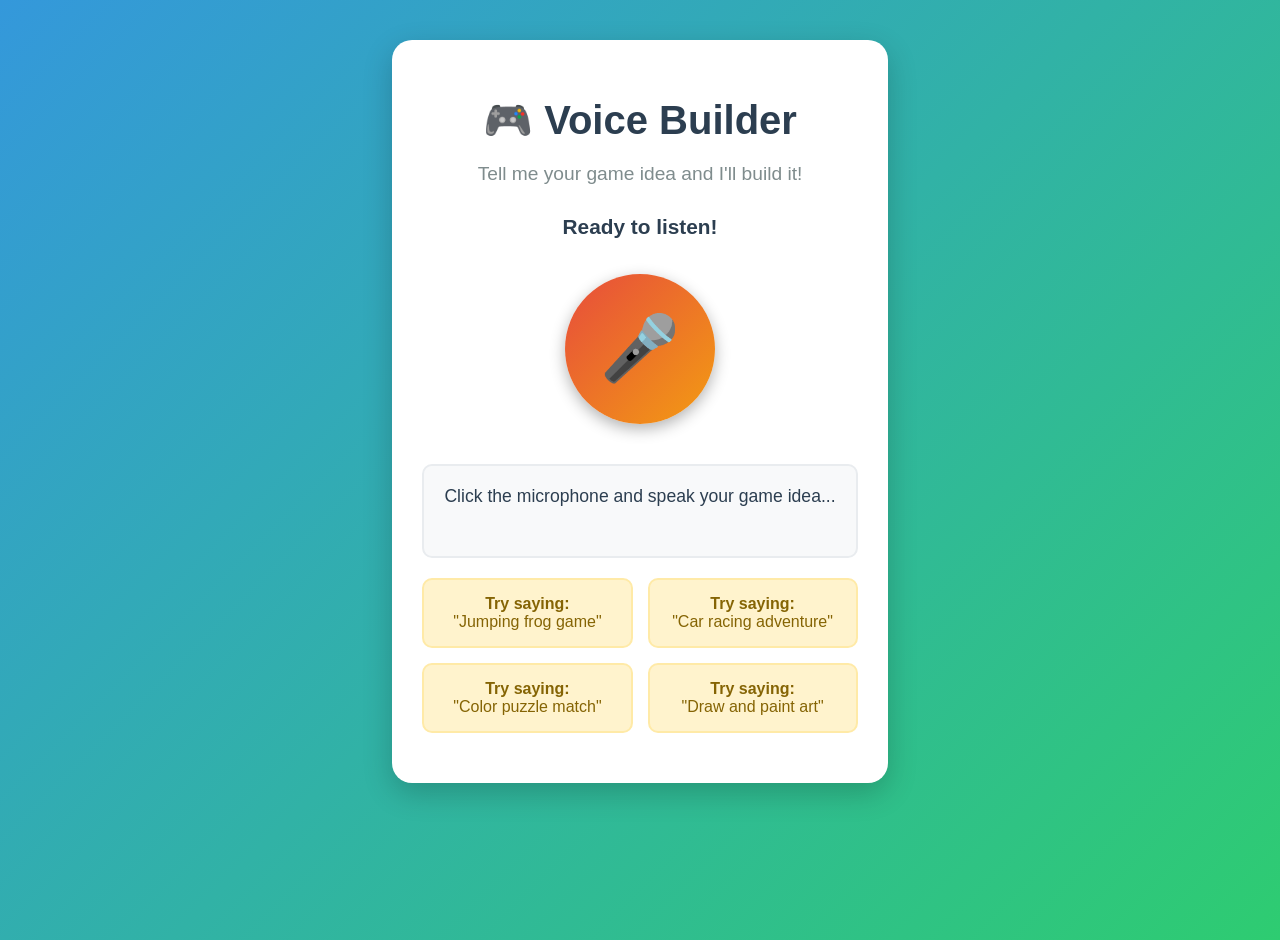
<file: client/index.html>
<!DOCTYPE html>
<html lang="en">
<head>
    <meta charset="UTF-8">
    <meta name="viewport" content="width=device-width, initial-scale=1.0">
    <title>Voice Builder - Kids Game Creator</title>
    <style>
        body {
            font-family: 'Comic Sans MS', cursive, sans-serif;
            background: linear-gradient(135deg, #3498db, #2ecc71);
            margin: 0;
            padding: 20px;
            min-height: 100vh;
            display: flex;
            flex-direction: column;
            align-items: center;
        }
        
        .container {
            background: white;
            border-radius: 20px;
            padding: 30px;
            box-shadow: 0 10px 30px rgba(0,0,0,0.2);
            text-align: center;
            max-width: 600px;
            margin: 20px;
        }
        
        h1 {
            color: #2c3e50;
            font-size: 2.5em;
            margin-bottom: 10px;
        }
        
        .subtitle {
            color: #7f8c8d;
            font-size: 1.2em;
            margin-bottom: 30px;
        }
        
        .mic-button {
            width: 150px;
            height: 150px;
            border-radius: 50%;
            background: linear-gradient(135deg, #e74c3c, #f39c12);
            border: none;
            color: white;
            font-size: 4em;
            cursor: pointer;
            margin: 20px;
            transition: all 0.3s ease;
            box-shadow: 0 5px 15px rgba(0,0,0,0.3);
        }
        
        .mic-button:hover {
            transform: scale(1.1);
        }
        
        .mic-button.listening {
            animation: pulse 1s infinite;
            background: linear-gradient(135deg, #2ecc71, #27ae60);
        }
        
        @keyframes pulse {
            0% { transform: scale(1); }
            50% { transform: scale(1.1); }
            100% { transform: scale(1); }
        }
        
        .transcript {
            background: #f8f9fa;
            border-radius: 10px;
            padding: 20px;
            margin: 20px 0;
            min-height: 50px;
            color: #2c3e50;
            font-size: 1.1em;
            border: 2px solid #e9ecef;
        }
        
        .game-result {
            background: #d4edda;
            border: 2px solid #c3e6cb;
            border-radius: 10px;
            padding: 20px;
            margin: 20px 0;
            color: #155724;
        }
        
        .examples {
            display: grid;
            grid-template-columns: repeat(auto-fit, minmax(200px, 1fr));
            gap: 15px;
            margin: 20px 0;
        }
        
        .example {
            background: #fff3cd;
            border: 2px solid #ffeaa7;
            border-radius: 10px;
            padding: 15px;
            color: #856404;
        }
        
        .status {
            font-size: 1.3em;
            margin: 15px 0;
            color: #2c3e50;
            font-weight: bold;
        }
    </style>
</head>
<body>
    <div class="container">
        <h1>🎮 Voice Builder</h1>
        <p class="subtitle">Tell me your game idea and I'll build it!</p>
        
        <div class="status" id="status">Ready to listen!</div>
        
        <button class="mic-button" id="micButton">🎤</button>
        
        <div class="transcript" id="transcript">Click the microphone and speak your game idea...</div>
        
        <div id="gameResult" style="display: none;"></div>
        
        <div id="constructionSteps" style="display: none;">
            <div class="step-container" style="background: #f0f8ff; border: 3px solid #3498db; border-radius: 15px; padding: 30px; margin: 20px 0;">
                <div id="progressBar" style="background: #ecf0f1; height: 20px; border-radius: 10px; margin-bottom: 20px; overflow: hidden;">
                    <div id="progressFill" style="background: linear-gradient(90deg, #3498db, #2ecc71); height: 100%; width: 0%; transition: width 0.5s ease; border-radius: 10px;"></div>
                </div>
                <div id="stepProgress" style="text-align: center; font-size: 16px; color: #2c3e50; margin-bottom: 20px; font-weight: bold;"></div>
                <h3 id="stepQuestion" style="color: #2c3e50; text-align: center; font-size: 24px; margin-bottom: 30px;"></h3>
                <div id="stepOptions" style="display: grid; grid-template-columns: 1fr; gap: 15px; max-width: 500px; margin: 0 auto;"></div>
            </div>
        </div>
        
        <div id="gameCanvas" style="display: none;">
            <div id="celebrationMessage" style="display: none; text-align: center; background: linear-gradient(135deg, #ffd700, #ffeb3b); border: 3px solid #f57f17; border-radius: 15px; padding: 20px; margin: 20px 0; font-size: 24px; font-weight: bold; color: #e65100;"></div>
            <canvas id="canvas" width="600" height="400" style="border: 3px solid #2ecc71; border-radius: 10px; background: white; cursor: crosshair; display: block; margin: 20px auto;"></canvas>
            <div style="text-align: center; margin: 10px;">
                <button id="restartBtn" style="background: #e74c3c; color: white; border: none; padding: 10px 20px; border-radius: 5px; font-size: 16px; cursor: pointer; margin: 5px;">🔄 Restart</button>
                <button id="newGameBtn" style="background: #3498db; color: white; border: none; padding: 10px 20px; border-radius: 5px; font-size: 16px; cursor: pointer; margin: 5px;">🎮 New Game</button>
            </div>
            <div id="gameInstructions" style="text-align: center; margin: 10px; padding: 10px; background: #f8f9fa; border-radius: 5px; color: #2c3e50;"></div>
        </div>
        
        <div class="examples">
            <div class="example">
                <strong>Try saying:</strong><br>
                "Jumping frog game"
            </div>
            <div class="example">
                <strong>Try saying:</strong><br>
                "Car racing adventure"
            </div>
            <div class="example">
                <strong>Try saying:</strong><br>
                "Color puzzle match"
            </div>
            <div class="example">
                <strong>Try saying:</strong><br>
                "Draw and paint art"
            </div>
        </div>
    </div>

    <script>
        let isListening = false;
        let recognition;
        
        const micButton = document.getElementById('micButton');
        const status = document.getElementById('status');
        const transcript = document.getElementById('transcript');
        const gameResult = document.getElementById('gameResult');
        
        // Check for speech recognition support
        if ('webkitSpeechRecognition' in window || 'SpeechRecognition' in window) {
            const SpeechRecognition = window.SpeechRecognition || window.webkitSpeechRecognition;
            recognition = new SpeechRecognition();
            
            recognition.continuous = false;
            recognition.interimResults = true;
            recognition.lang = 'en-US';
            
            recognition.onstart = function() {
                isListening = true;
                micButton.classList.add('listening');
                micButton.innerHTML = '🛑';
                status.textContent = 'Listening... speak your game idea!';
                // Play a gentle listening sound
                setTimeout(() => playSound('button'), 100);
            };
            
            recognition.onresult = function(event) {
                let finalTranscript = '';
                for (let i = event.resultIndex; i < event.results.length; i++) {
                    if (event.results[i].isFinal) {
                        finalTranscript += event.results[i][0].transcript;
                    } else {
                        transcript.textContent = event.results[i][0].transcript;
                    }
                }
                
                if (finalTranscript) {
                    transcript.textContent = finalTranscript;
                    generateGame(finalTranscript);
                }
            };
            
            recognition.onend = function() {
                isListening = false;
                micButton.classList.remove('listening');
                micButton.innerHTML = '🎤';
                status.textContent = 'Click to speak again!';
            };
            
            recognition.onerror = function(event) {
                status.textContent = 'Sorry, I had trouble hearing you. Try again!';
                console.error('Speech recognition error:', event.error);
            };
        } else {
            status.textContent = 'Voice recognition not supported in this browser';
            micButton.disabled = true;
        }
        
        micButton.addEventListener('click', function() {
            playSound('button');
            if (isListening) {
                recognition.stop();
            } else {
                transcript.textContent = 'Listening...';
                gameResult.style.display = 'none';
                recognition.start();
            }
        });
        
        let currentGameInstance = null;
        let animationId = null;
        
        // Sound system for 5-year-olds
        const audioContext = new (window.AudioContext || window.webkitAudioContext)();
        
        function playSound(type) {
            if (audioContext.state === 'suspended') {
                audioContext.resume();
            }
            
            const oscillator = audioContext.createOscillator();
            const gainNode = audioContext.createGain();
            
            oscillator.connect(gainNode);
            gainNode.connect(audioContext.destination);
            
            switch(type) {
                case 'jump':
                    // Happy bounce sound
                    oscillator.frequency.setValueAtTime(300, audioContext.currentTime);
                    oscillator.frequency.exponentialRampToValueAtTime(600, audioContext.currentTime + 0.1);
                    gainNode.gain.setValueAtTime(0.3, audioContext.currentTime);
                    gainNode.gain.exponentialRampToValueAtTime(0.01, audioContext.currentTime + 0.2);
                    oscillator.start();
                    oscillator.stop(audioContext.currentTime + 0.2);
                    break;
                    
                case 'collect':
                    // Magical collection sound
                    oscillator.frequency.setValueAtTime(500, audioContext.currentTime);
                    oscillator.frequency.exponentialRampToValueAtTime(800, audioContext.currentTime + 0.1);
                    oscillator.frequency.exponentialRampToValueAtTime(1000, audioContext.currentTime + 0.2);
                    gainNode.gain.setValueAtTime(0.4, audioContext.currentTime);
                    gainNode.gain.exponentialRampToValueAtTime(0.01, audioContext.currentTime + 0.3);
                    oscillator.start();
                    oscillator.stop(audioContext.currentTime + 0.3);
                    break;
                    
                case 'celebrate':
                    // Victory celebration sound
                    for (let i = 0; i < 3; i++) {
                        setTimeout(() => {
                            const osc = audioContext.createOscillator();
                            const gain = audioContext.createGain();
                            osc.connect(gain);
                            gain.connect(audioContext.destination);
                            
                            osc.frequency.setValueAtTime(400 + i * 200, audioContext.currentTime);
                            gain.gain.setValueAtTime(0.3, audioContext.currentTime);
                            gain.gain.exponentialRampToValueAtTime(0.01, audioContext.currentTime + 0.15);
                            osc.start();
                            osc.stop(audioContext.currentTime + 0.15);
                        }, i * 100);
                    }
                    break;
                    
                case 'button':
                    // Friendly button click
                    oscillator.frequency.setValueAtTime(800, audioContext.currentTime);
                    gainNode.gain.setValueAtTime(0.2, audioContext.currentTime);
                    gainNode.gain.exponentialRampToValueAtTime(0.01, audioContext.currentTime + 0.1);
                    oscillator.start();
                    oscillator.stop(audioContext.currentTime + 0.1);
                    break;
                    
                case 'success':
                    // Construction step success sound
                    oscillator.frequency.setValueAtTime(600, audioContext.currentTime);
                    oscillator.frequency.exponentialRampToValueAtTime(900, audioContext.currentTime + 0.15);
                    gainNode.gain.setValueAtTime(0.3, audioContext.currentTime);
                    gainNode.gain.exponentialRampToValueAtTime(0.01, audioContext.currentTime + 0.2);
                    oscillator.start();
                    oscillator.stop(audioContext.currentTime + 0.2);
                    break;
            }
        }
        let constructionData = null;
        
        async function generateGame(text) {
            status.textContent = 'Understanding your idea...';
            
            try {
                const response = await fetch('/api/voice/process', {
                    method: 'POST',
                    headers: {
                        'Content-Type': 'application/json',
                    },
                    body: JSON.stringify({ transcript: text })
                });
                
                const result = await response.json();
                console.log('Full server response:', result);
                
                if (result.success && result.construction && result.construction.steps) {
                    // Store construction data first
                    constructionData = {
                        gameType: result.interpretation.gameType,
                        steps: result.construction.steps,
                        currentStep: 1,
                        totalSteps: result.construction.totalSteps,
                        gameData: {}
                    };
                    
                    console.log('Construction data stored successfully:', constructionData);
                    
                    gameResult.innerHTML = `
                        <h3>🎉 Great Idea!</h3>
                        <h4>${result.interpretation.title}</h4>
                        <p><em>${result.interpretation.encouragement}</em></p>
                        <p>Now let's build your game step by step!</p>
                        <button onclick="startConstruction('${result.interpretation.gameType}')" 
                                style="background: #27ae60; color: white; border: none; padding: 15px 30px; border-radius: 10px; font-size: 18px; cursor: pointer; margin: 10px;">
                            🔨 Start Building!
                        </button>
                    `;
                    gameResult.style.display = 'block';
                    status.textContent = 'Ready to build your game!';
                } else {
                    status.textContent = 'Oops! Try saying your idea again.';
                    console.log('Server response missing construction data:', result);
                }
            } catch (error) {
                status.textContent = 'Something went wrong. Try again!';
                console.error('Error:', error);
            }
        }
        
        function startConstruction(gameType) {
            // Check if constructionData exists
            if (!constructionData || !constructionData.steps) {
                status.textContent = 'Error loading construction data. Please try again.';
                console.error('Construction data not available:', constructionData);
                return;
            }
            
            // Hide game result, show construction steps
            document.getElementById('gameResult').style.display = 'none';
            document.getElementById('constructionSteps').style.display = 'block';
            
            // Show first step
            showConstructionStep(constructionData.steps[0]);
            updateProgressBar(1, constructionData.totalSteps);
        }
        
        function showConstructionStep(stepData) {
            const stepQuestion = document.getElementById('stepQuestion');
            const stepOptions = document.getElementById('stepOptions');
            const stepProgress = document.getElementById('stepProgress');
            
            stepQuestion.textContent = stepData.question;
            stepProgress.textContent = `Step ${stepData.step} of ${constructionData.totalSteps}`;
            
            // Clear previous options
            stepOptions.innerHTML = '';
            
            // Create option buttons
            stepData.options.forEach((option, index) => {
                const button = document.createElement('button');
                button.innerHTML = option;
                button.style.cssText = `
                    background: linear-gradient(135deg, #3498db, #2ecc71);
                    color: white;
                    border: none;
                    padding: 20px;
                    border-radius: 15px;
                    font-size: 18px;
                    cursor: pointer;
                    transition: all 0.3s ease;
                    box-shadow: 0 5px 15px rgba(0,0,0,0.2);
                    margin: 5px 0;
                `;
                
                button.addEventListener('mouseenter', () => {
                    button.style.transform = 'scale(1.05)';
                    button.style.boxShadow = '0 8px 25px rgba(0,0,0,0.3)';
                });
                
                button.addEventListener('mouseleave', () => {
                    button.style.transform = 'scale(1)';
                    button.style.boxShadow = '0 5px 15px rgba(0,0,0,0.2)';
                });
                
                button.addEventListener('click', () => {
                    playSound('button');
                    makeChoice(option);
                });
                stepOptions.appendChild(button);
            });
            
            status.textContent = 'Pick your favorite option!';
        }
        
        function updateProgressBar(current, total) {
            const progressFill = document.getElementById('progressFill');
            const percentage = (current / total) * 100;
            progressFill.style.width = percentage + '%';
        }
        
        async function makeChoice(choice) {
            status.textContent = 'Adding your choice to the game...';
            
            try {
                const response = await fetch('/api/construction/step', {
                    method: 'POST',
                    headers: {
                        'Content-Type': 'application/json',
                    },
                    body: JSON.stringify({
                        gameType: constructionData.gameType,
                        step: constructionData.currentStep,
                        choice: choice,
                        gameData: constructionData.gameData
                    })
                });
                
                const result = await response.json();
                
                if (result.success) {
                    playSound('success');
                    constructionData.gameData = result.gameData;
                    
                    if (result.completed) {
                        // Game construction completed
                        completeConstruction(result);
                    } else {
                        // Move to next step
                        constructionData.currentStep = result.nextStep;
                        showConstructionStep(result.stepData);
                        updateProgressBar(result.nextStep, constructionData.totalSteps);
                        status.textContent = `Great choice! ${result.progress}`;
                    }
                } else {
                    status.textContent = 'Something went wrong. Try again!';
                }
            } catch (error) {
                status.textContent = 'Something went wrong. Try again!';
                console.error('Error:', error);
            }
        }
        
        function completeConstruction(result) {
            // Hide construction steps
            document.getElementById('constructionSteps').style.display = 'none';
            
            // Play celebration sound
            playSound('celebrate');
            
            // Show celebration and game
            document.getElementById('gameCanvas').style.display = 'block';
            const celebrationMessage = document.getElementById('celebrationMessage');
            celebrationMessage.textContent = result.celebration;
            celebrationMessage.style.display = 'block';
            
            // Auto-start the game
            setTimeout(() => {
                playGame(result.game.gameCode, result.game.instructions);
                status.textContent = 'Your game is ready to play!';
            }, 2000);
        }
        
        function playGame(gameCode, instructions) {
            const canvas = document.getElementById('canvas');
            const ctx = canvas.getContext('2d');
            const gameCanvas = document.getElementById('gameCanvas');
            const gameInstructions = document.getElementById('gameInstructions');
            
            // Stop any existing game
            if (animationId) {
                cancelAnimationFrame(animationId);
            }
            
            // Show game canvas
            gameCanvas.style.display = 'block';
            gameInstructions.textContent = instructions;
            
            try {
                // Create and initialize the game
                console.log('Game code to execute:', gameCode.substring(0, 200) + '...');
                
                // Test with a simple working game first
                if (!gameCode || gameCode.trim() === '') {
                    console.error('Empty game code received');
                    throw new Error('No game code provided');
                }
                
                // Execute the game code in proper scope
                const wrappedCode = `
                    try {
                        ${gameCode}
                    } catch (e) {
                        console.error('Game code execution error:', e);
                        throw e;
                    }
                `;
                
                // Make sound functions available to game code
                window.playSound = playSound;
                
                const gameFunction = new Function(wrappedCode);
                currentGameInstance = gameFunction();
                
                console.log('Game instance created:', currentGameInstance);
                
                // Set up event listeners
                const keys = {};
                
                function handleKeyDown(e) {
                    keys[e.key] = true;
                    if (currentGameInstance.game) {
                        currentGameInstance.game.keys = keys;
                    }
                    e.preventDefault();
                }
                
                function handleKeyUp(e) {
                    keys[e.key] = false;
                    if (currentGameInstance.game) {
                        currentGameInstance.game.keys = keys;
                    }
                    e.preventDefault();
                }
                
                function handleMouseDown(e) {
                    const rect = canvas.getBoundingClientRect();
                    const x = e.clientX - rect.left;
                    const y = e.clientY - rect.top;
                    
                    if (currentGameInstance.handleMouseDown) {
                        currentGameInstance.handleMouseDown(x, y);
                    }
                    if (currentGameInstance.handleClick) {
                        currentGameInstance.handleClick(x, y);
                    }
                }
                
                function handleMouseMove(e) {
                    const rect = canvas.getBoundingClientRect();
                    const x = e.clientX - rect.left;
                    const y = e.clientY - rect.top;
                    
                    if (currentGameInstance.handleMouseMove) {
                        currentGameInstance.handleMouseMove(x, y);
                    }
                }
                
                function handleMouseUp() {
                    if (currentGameInstance.handleMouseUp) {
                        currentGameInstance.handleMouseUp();
                    }
                }
                
                // Remove existing listeners and add new ones
                document.removeEventListener('keydown', handleKeyDown);
                document.removeEventListener('keyup', handleKeyUp);
                canvas.removeEventListener('mousedown', handleMouseDown);
                canvas.removeEventListener('mousemove', handleMouseMove);
                canvas.removeEventListener('mouseup', handleMouseUp);
                
                document.addEventListener('keydown', handleKeyDown);
                document.addEventListener('keyup', handleKeyUp);
                canvas.addEventListener('mousedown', handleMouseDown);
                canvas.addEventListener('mousemove', handleMouseMove);
                canvas.addEventListener('mouseup', handleMouseUp);
                
                // Game loop
                function gameLoop() {
                    if (currentGameInstance) {
                        // Update game
                        if (currentGameInstance.update) {
                            currentGameInstance.update();
                        }
                        
                        // Render game
                        if (currentGameInstance.render) {
                            currentGameInstance.render(ctx, canvas);
                        }
                    }
                    
                    animationId = requestAnimationFrame(gameLoop);
                }
                
                // Start the game
                gameLoop();
                
            } catch (error) {
                console.error('Error starting game:', error);
                console.error('Game code that failed:', gameCode);
                status.textContent = 'Error starting game. Try creating a new one!';
            }
        }
        
        // Game control buttons
        document.getElementById('restartBtn').addEventListener('click', function() {
            playSound('button');
            if (currentGameInstance) {
                // Reset game state
                const canvas = document.getElementById('canvas');
                const ctx = canvas.getContext('2d');
                try {
                    const gameFunction = new Function('return (' + currentGameInstance.toString() + ')')();
                    currentGameInstance = gameFunction;
                } catch (error) {
                    console.error('Error restarting game:', error);
                }
            }
        });
        
        document.getElementById('newGameBtn').addEventListener('click', function() {
            // Stop current game
            if (animationId) {
                cancelAnimationFrame(animationId);
            }
            currentGameInstance = null;
            
            // Hide game canvas
            document.getElementById('gameCanvas').style.display = 'none';
            document.getElementById('gameResult').style.display = 'none';
            
            // Reset interface
            status.textContent = 'Ready to listen!';
            transcript.textContent = 'Click the microphone and speak your game idea...';
        });
    </script>
</body>
</html>
</file>
